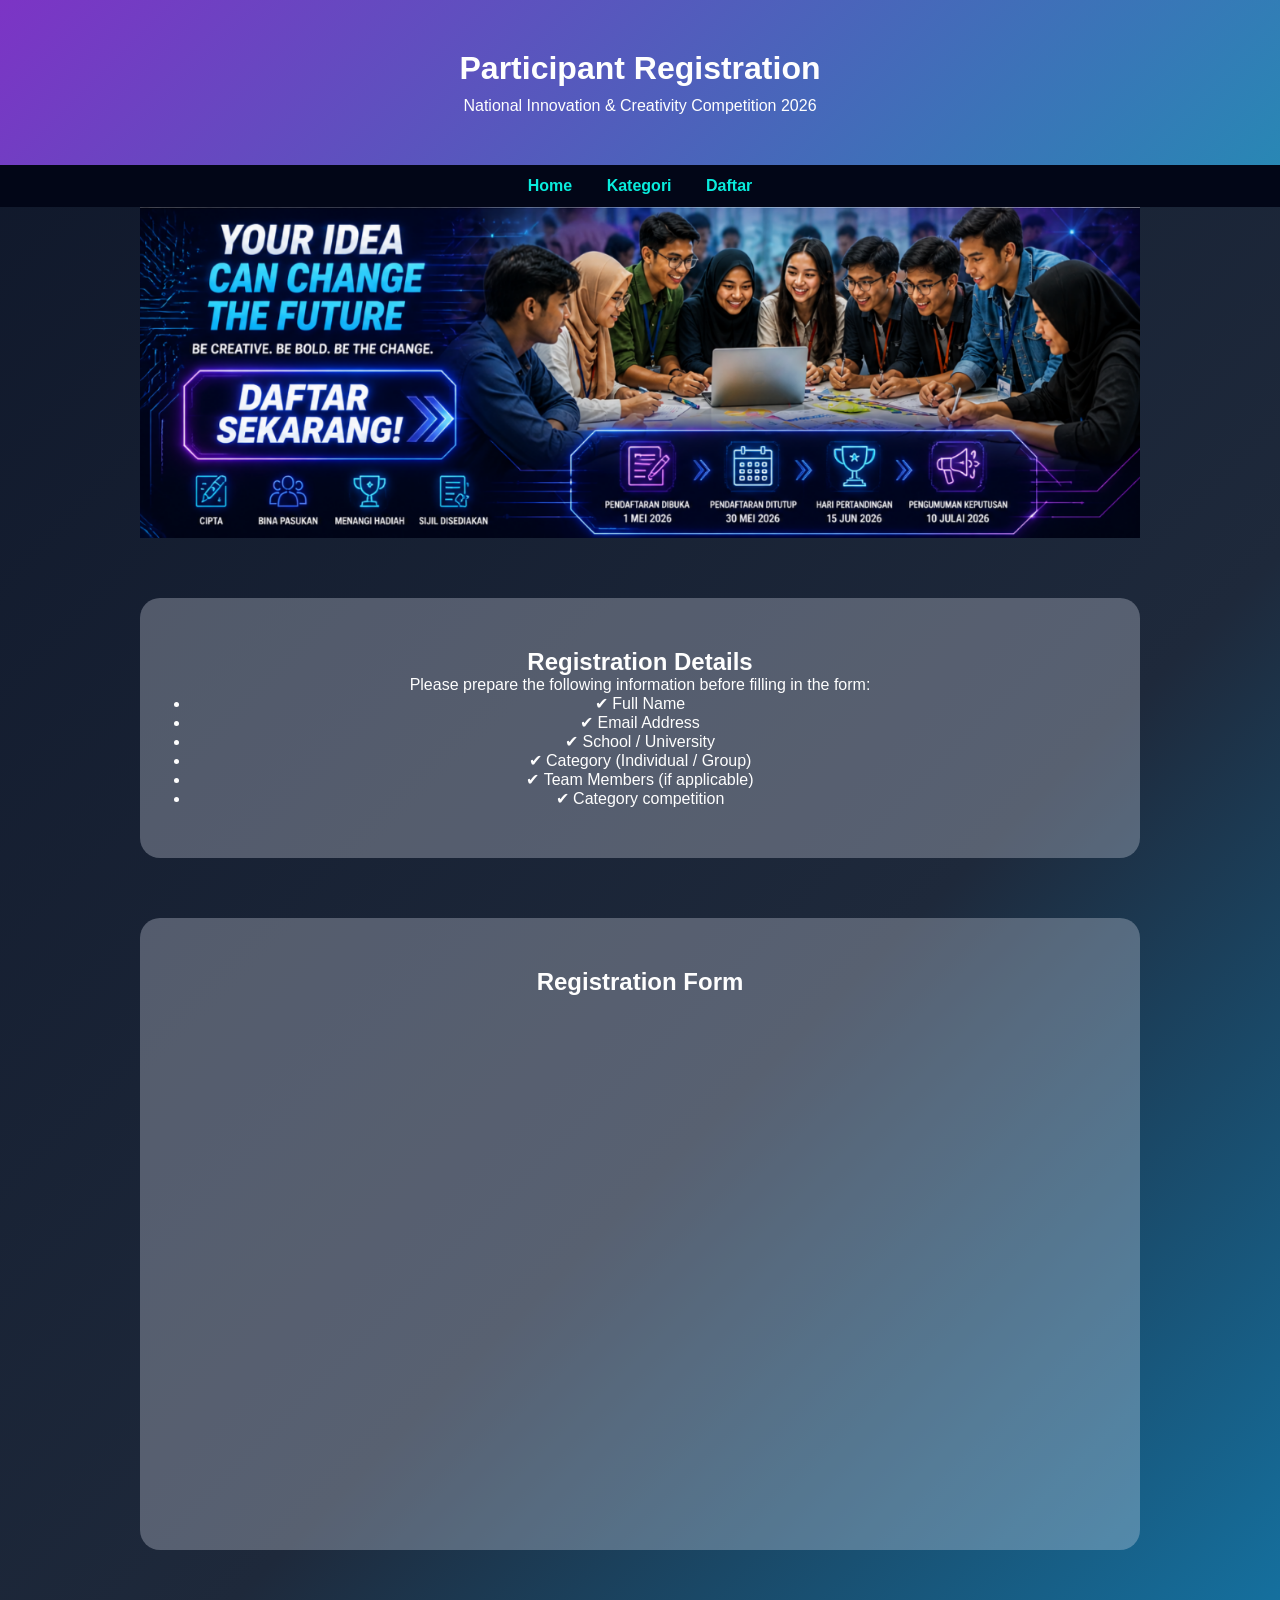
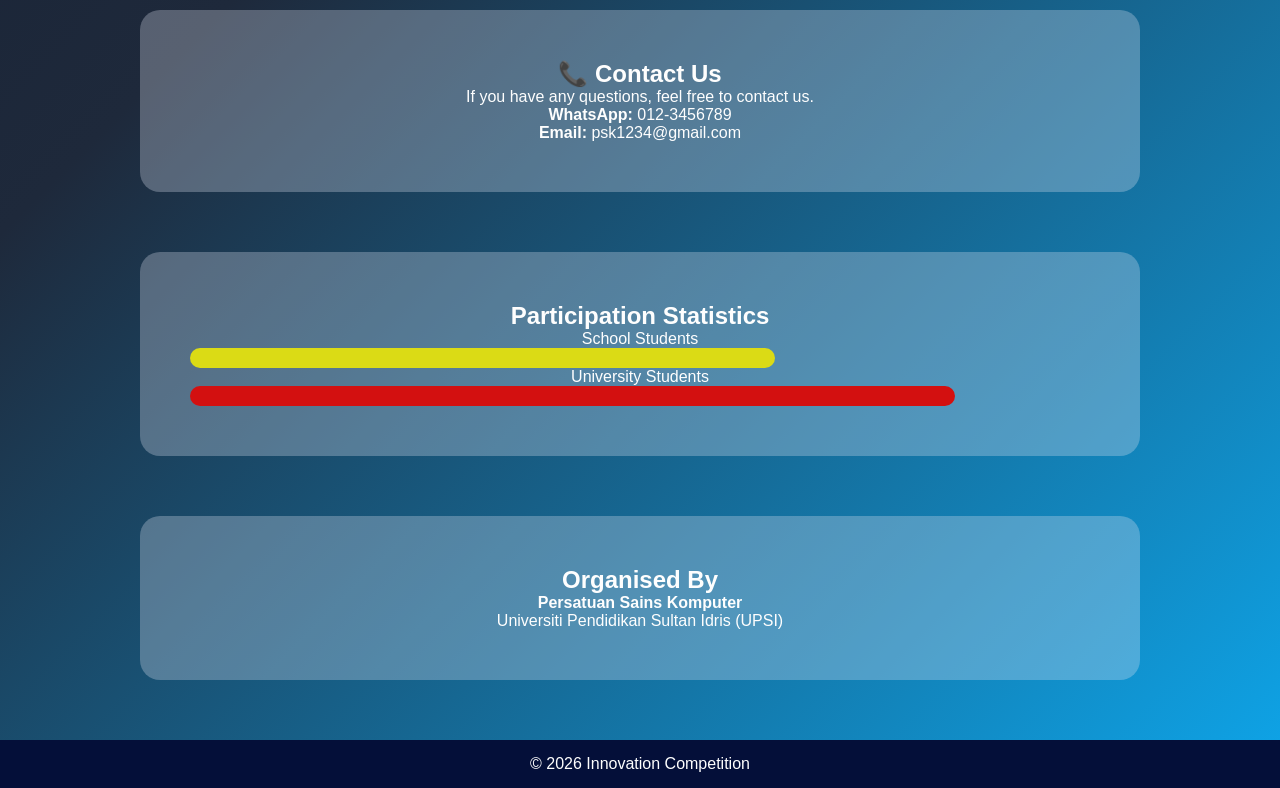
<file: daftar.html>
<!DOCTYPE html>
<html>
<head>
  <meta charset="UTF-8">
  <title>Pendaftaran</title>
  <link rel="stylesheet" href="style.css">

</head>
<body>

<header class="hero">
  <h1>Participant Registration</h1>
  <p>National Innovation & Creativity Competition 2026</p>
</header>

<nav class="navbar">
  <a href="index.html">Home</a>
  <a href="kategori.html">Kategori</a>
  <a href="daftar.html">Daftar</a>
</nav>

<main>

<div class="poster-container">  
  <img src="posterdaftar.png"  alt="poster">
</div>

<!-- MEDAN LENGKAP -->
<section class="info">
  <h2>Registration Details</h2>

  <p>Please prepare the following information before filling in the form:</p>

<ul>
  <li>✔ Full Name</li>
  <li>✔ Email Address</li>
  <li>✔ School / University</li>
  <li>✔ Category (Individual / Group)</li>
  <li>✔ Team Members (if applicable)</li>
  <li>✔ Category competition</li>
</ul>
</section>

<!-- GOOGLE FORM (IMPORTANT PART) -->
<section class="info">
  <h2>Registration Form</h2>

  <iframe
  src="https://docs.google.com/forms/d/e/1FAIpQLSciAkRfxQCGzO5CU2TXGkl5-90WCpX2yn-lBjh4mtsDZ-FyYw/viewform?embedded=true"
  width="100%" 
  height="500" 
  frameborder="0"
  loading="lazy"
  title="Google Registration Form">
</iframe>
</section>

<section class="info">
  <h2>📞 Contact Us</h2>

  <p>If you have any questions, feel free to contact us.</p>

  <p><strong>WhatsApp:</strong> 012-3456789</p>
  <p><strong>Email:</strong> psk1234@gmail.com</p>
</section>

<!-- GRAPH -->
<section class="info">
  <h2>Participation Statistics</h2>

  <p>School Students</p>
  <div class="bar school"></div>

  <p>University Students</p>
  <div class="bar ipt"></div>
</section>

<section class="info">
  <h2>Organised By</h2>
  <p><strong>Persatuan Sains Komputer</strong></p>
  <p>Universiti Pendidikan Sultan Idris (UPSI)</p>
</section>


</main>

<footer>
  <p>© 2026 Innovation Competition</p>
</footer>

</body>
</html>
</file>
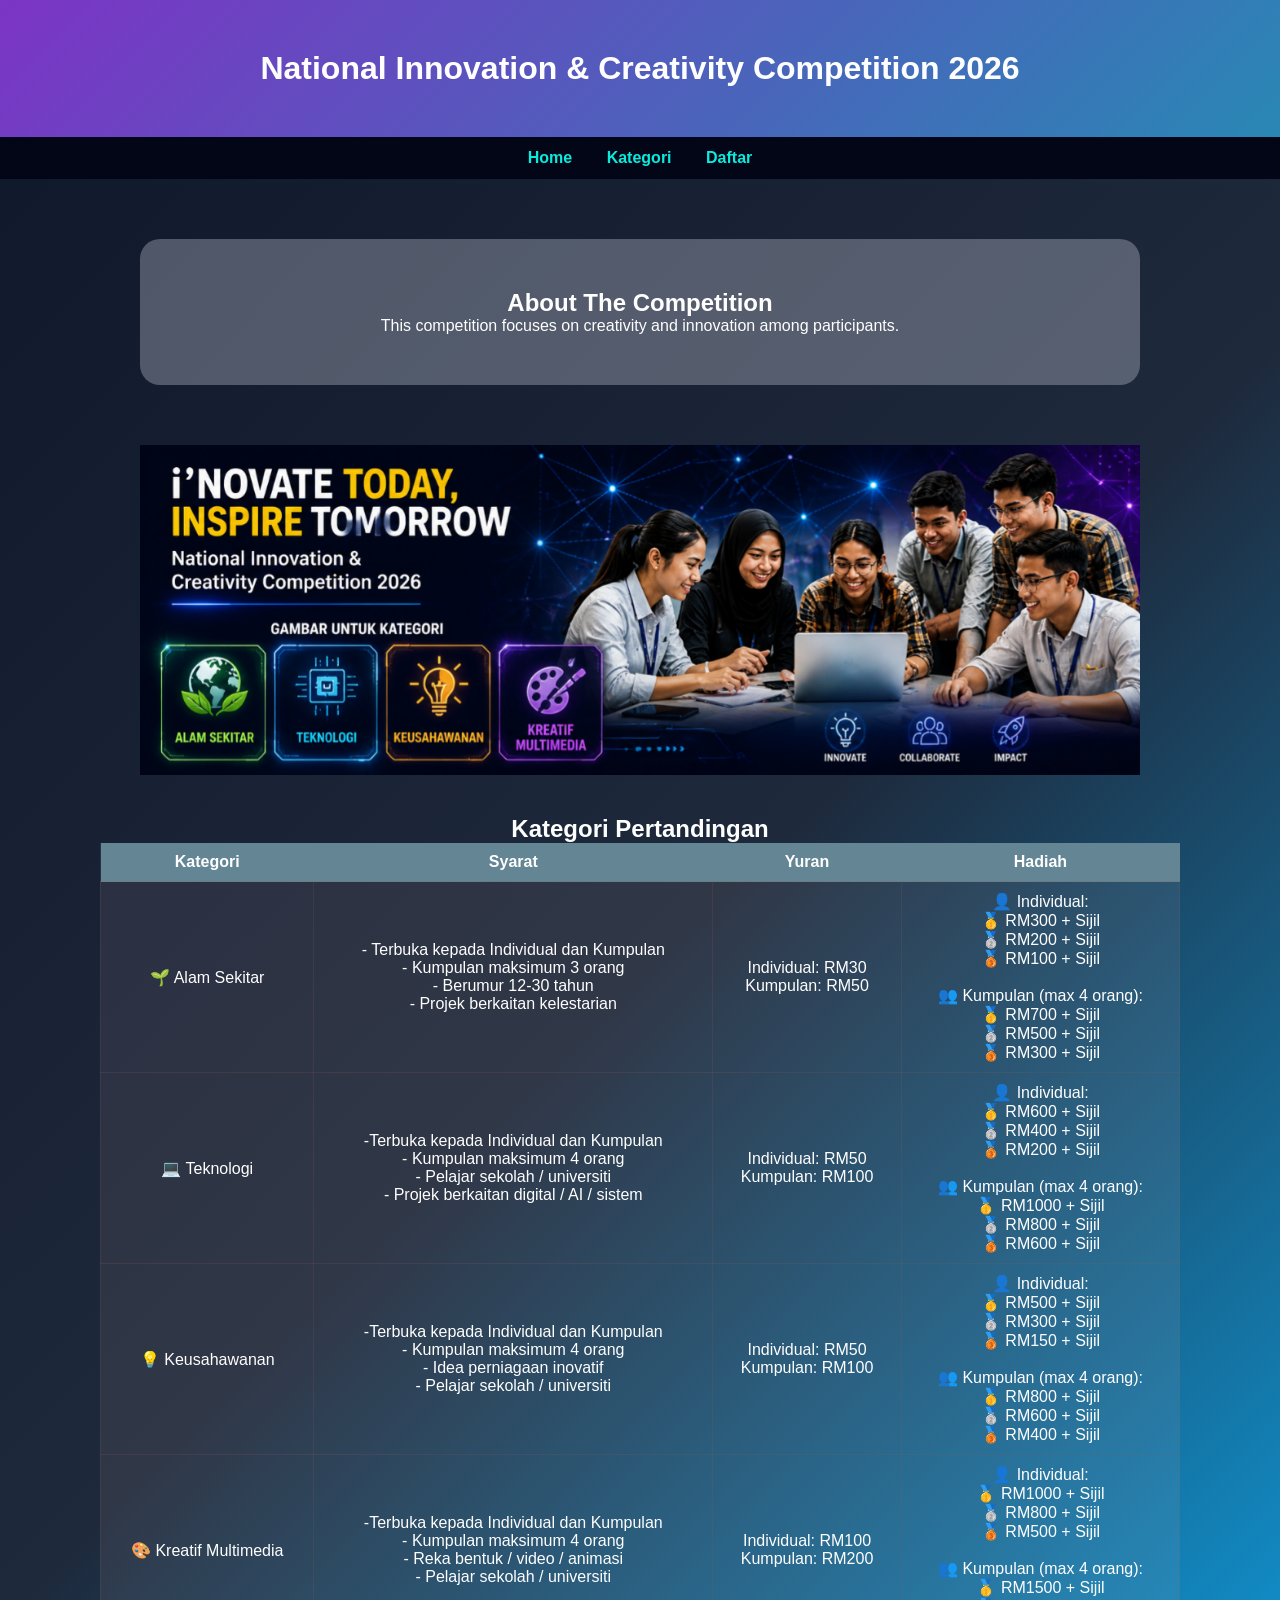
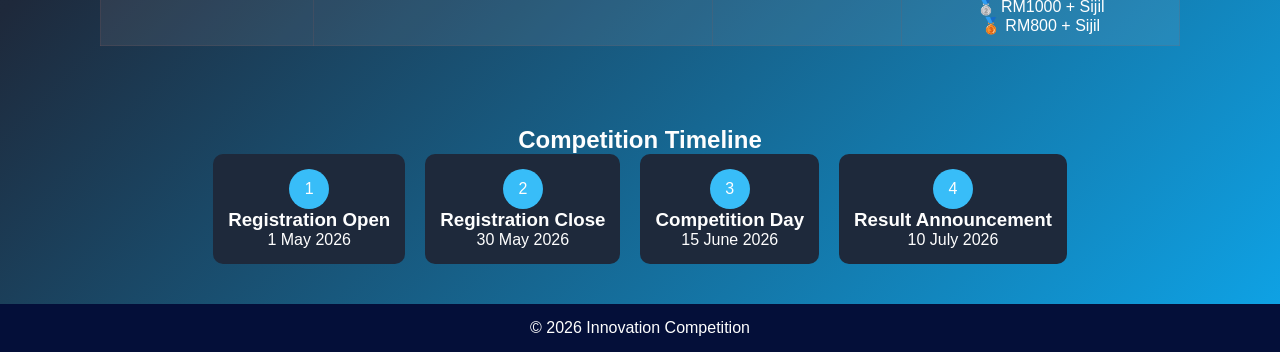
<file: kategori.html>
<!DOCTYPE html> <!-- HTML5 文档声明 -->
<html> <!-- 整个网页开始 -->

<head> <!-- 网页设置区（不会显示） -->
<meta charset="UTF-8"> <!-- 支持中文/马来文/英文 -->
<title>Kategori</title> <!-- 浏览器标签页名字 -->
<link rel="stylesheet" href="style.css"> <!-- 连接CSS样式 -->
</head>

<body> <!-- 页面内容开始 -->

<header class="hero"> <!-- 顶部标题区域 -->
  <h1>National Innovation & Creativity Competition 2026</h1> <!-- 主标题 -->
</header>

<nav class="navbar"> <!-- 导航栏 -->
    <a href="index.html">Home</a> <!-- 回首页 -->
    <a href="kategori.html">Kategori</a> <!-- 当前页面 -->
    <a href="daftar.html">Daftar</a> <!-- 去报名页面 -->
</nav>

<main> <!-- 主要内容区域（semantic HTML） -->

<section class="info"> <!-- 信息区块 -->
  <h2>About The Competition</h2> <!-- 小标题 -->
  <p>This competition focuses on creativity and innovation among participants.</p> <!-- 说明文字 -->
</section>

<div class="poster-container">  
  <img src="posterkategori.png"  alt="poster">
</div>

<section> <!-- 第二个区块（table区域） -->
  <h2 style="text-align:center;">Kategori Pertandingan</h2> <!-- 居中标题 -->

  <table class="color-table"> <!-- 表格开始 -->

    <tr> <!-- 表头行 -->
      <th>Kategori</th> <!-- 第一列 -->
      <th>Syarat</th> <!-- 第二列 -->
      <th>Yuran</th> <!-- 第三列 -->
      <th>Hadiah</th> <!-- 第四列 -->
    </tr>

    <!-- kategori 1 -->
    <tr> <!-- 第一行数据 -->
      <td>🌱 Alam Sekitar</td> <!-- 类别 -->
      <td> <!-- 条件 -->
        - Terbuka kepada Individual dan Kumpulan<br>
        - Kumpulan maksimum 3 orang<br>
        - Berumur 12-30 tahun<br>
        - Projek berkaitan kelestarian<br>
      </td>
      <td>Individual: RM30 <br> Kumpulan: RM50 </td> <!-- 报名费 -->
     
      <td> <!-- 奖励 -->
        👤 Individual: <br> 🥇 RM300 + Sijil <br> 🥈 RM200 + Sijil <br> 🥉 RM100 + Sijil <br><br> 👥 Kumpulan (max 4 orang): <br> 🥇 RM700 + Sijil <br> 🥈 RM500 + Sijil <br> 🥉 RM300 + Sijil 
      </td>
    </tr>

    <!-- kategori 2 -->
    <tr> <!-- 第二行数据 -->
      <td>💻 Teknologi</td> 
      <td> <!-- 条件 -->
        -Terbuka kepada Individual dan Kumpulan<br>
        - Kumpulan maksimum 4 orang<br>
        - Pelajar sekolah / universiti<br>
        - Projek berkaitan digital / AI / sistem<br>
      </td>
      <td>Individual: RM50 <br> Kumpulan: RM100</td> <!-- 报名费 -->
      <td> <!-- 奖励 -->
        👤 Individual: <br> 🥇 RM600 + Sijil <br> 🥈 RM400 + Sijil <br> 🥉 RM200 + Sijil <br><br> 👥 Kumpulan (max 4 orang): <br> 🥇 RM1000 + Sijil <br> 🥈 RM800 + Sijil <br> 🥉 RM600 + Sijil 
      </td>
    </tr>

<!-- kategori 3 -->
    <tr> <!-- 第三行数据 -->
      <td>💡 Keusahawanan</td> 
      <td> <!-- 条件 -->
        -Terbuka kepada Individual dan Kumpulan<br>
        - Kumpulan maksimum 4 orang<br>
        - Idea perniagaan inovatif<br>
        - Pelajar sekolah / universiti<br>
      </td>
      <td>Individual: RM50 <br> Kumpulan: RM100</td> <!-- 报名费 -->
      <td> <!-- 奖励 -->
        👤 Individual: <br> 🥇 RM500 + Sijil <br> 🥈 RM300 + Sijil <br> 🥉 RM150 + Sijil <br><br> 👥 Kumpulan (max 4 orang): <br> 🥇 RM800 + Sijil <br> 🥈 RM600 + Sijil <br> 🥉 RM400 + Sijil 
      </td>
    </tr>

<!-- kategori 4 -->
    <tr> <!-- 第四行数据 -->
      <td>🎨 Kreatif Multimedia</td> 
      <td> <!-- 条件 -->
        -Terbuka kepada Individual dan Kumpulan<br>
        - Kumpulan maksimum 4 orang<br>
        - Reka bentuk / video / animasi<br>
        - Pelajar sekolah / universiti<br>
      </td>
      <td>Individual: RM100 <br> Kumpulan: RM200</td> <!-- 报名费 -->
      <td> <!-- 奖励 -->
        👤 Individual: <br> 🥇 RM1000 + Sijil <br> 🥈 RM800 + Sijil <br> 🥉 RM500 + Sijil <br><br> 👥 Kumpulan (max 4 orang): <br> 🥇 RM1500 + Sijil <br> 🥈 RM1000 + Sijil <br> 🥉 RM800 + Sijil 
      </td>
    </tr>

  </table> <!-- 表格结束 -->
</section>

<section class="timeline-section"> <!-- 时间线区域 -->
  <h2>Competition Timeline</h2>

  <div class="timeline"> <!-- 时间线容器 -->

    <div class="step"> <!-- 步骤1 -->
      <div class="circle">1</div> <!-- 圆圈编号 -->
      <h3>Registration Open</h3>
      <p>1 May 2026</p>
    </div>

    <div class="step"> <!-- 步骤2 -->
      <div class="circle">2</div>
      <h3>Registration Close</h3>
      <p>30 May 2026</p>
    </div>

    <div class="step"> <!-- 步骤3 -->
      <div class="circle">3</div>
      <h3>Competition Day</h3>
      <p>15 June 2026</p>
    </div>

    <div class="step"> <!-- 步骤4 -->
      <div class="circle">4</div>
      <h3>Result Announcement</h3>
      <p>10 July 2026</p>
    </div>

  </div>
</section>

</main> <!-- main结束 -->

<footer> <!-- 页脚 -->
  <p>© 2026 Innovation Competition</p>
</footer>

<script src="script.js"></script> <!-- 引入JS（动画/倒计时） -->

</body>
</html>
</file>
<file: style.css>
/* 选中所有元素，重置默认边距，避免不同浏览器样式不同 */

/* ===== RESET（重置默认样式） ===== */
* {
  margin: 0; /* 去掉所有元素默认外边距 */
  padding: 0; /* 去掉所有元素默认内边距 */
  box-sizing: border-box; /* width 包含 padding，让布局更稳定 */
  font-family: 'Segoe UI', Arial, sans-serif; /* 全网站字体 */
}

/* ===== BODY（整个网页背景） ===== */
body {
  min-height: 100vh;
  background: linear-gradient(135deg, #0f172a, #1e293b, #0ea5e9); /* 渐变背景 */
  color: rgb(254, 254, 254); /* 全部文字变白 */
  animation: fadeIn 1s ease-in; /* 页面进入动画 */
}



/* ===== 页面加载动画 ===== */
@keyframes fadeIn {
  from {
    opacity: 0; /* 一开始透明 */
    transform: translateY(20px); /* 往下移动 */
  }
  to {
    opacity: 1; /* 最终显示 */
    transform: translateY(0); /* 回到正常位置 */
  }
}

/* ===== HERO（顶部大标题区） ===== */
.hero {
  text-align: center; /* 文字居中 */
  padding: 50px 20px; /* 上下50px，左右20px */
  background: linear-gradient(135deg, #7c34c5, #2c9fd3cd); /* 渐变背景 */
}

/* hero 标题 */
.hero h1 {
  font-size: 32px; /* 大标题 */
}

/* hero 文字 */
.hero p {
  margin-top: 10px; /* 与标题间距 */
}


/* ===== NAVBAR（导航栏） ===== */
.navbar {
  text-align: center; /* 居中 */
  padding: 12px; /* 内边距 */
  background: #020617; /* 深色背景 */
}

/* 导航链接 */
.navbar a {
  color: #09ecdd; /* 蓝色文字 */
  margin: 0 15px; /* 左右间距 */
  text-decoration: none; /* 去掉下划线 */
  font-weight: bold; /* 加粗 */
  transition: 0.3s; /* hover动画 */
}

/* hover效果 */
.navbar a:hover {
  color: rgb(253, 250, 250); /* 变白 */
  background: rgba(255,255,255,0.1); /* 半透明背景 */
  padding: 5px 10px; /* 放大一点 */
  border-radius: 6px; /* 圆角 */
}

/* ===== SECTION（所有区块） ===== */
section {
  padding: 40px; /* 内边距 */
  text-align: center; /* 居中 */
}

/* ===== INFO BOX（信息卡片） ===== */
.info { 
  background: #e0e3f14c;
  margin: 60px auto;   /* 🔥 改这里 */
  padding: 50px;
  max-width: 1000px;    /* 🔥 新加 */
  width: 90%;          
  border-radius: 20px;
  transition: 0.3s;
}

/* ===== BUTTON（按钮） ===== */
.btn {
  background: rgb(188, 5, 51); /* 白色按钮 */
  color: rgb(221, 197, 197); /* 黑字 */
  padding: 10px 20px; /* 内边距 */
  border-radius: 8px; /* 圆角 */
  text-decoration: none; /* 去掉下划线 */
  display: inline-block; /* 变按钮 */
  margin-top: 10px; /* 上间距 */
  transition: 0.3s; /* 动画 */
}

/* 按钮hover */
.btn:hover {
  background: #4f46e5; /* 紫色 */
  color: rgb(49, 17, 17); /* 白字 */
}

/* ===== COUNTDOWN（倒计时） ===== */
.countdown {
  display: flex; /* 横向排列 */
  justify-content: center; /* 居中 */
  flex-wrap: wrap; /* 自动换行（响应式） */
  gap: 20px; /* 间距 */
}

/* ⚠ 修正：你用的是 span，不是 div */
.countdown span {
  background: rgba(255,255,255,0.1); /* 半透明卡片 */
  padding: 15px; /* 内边距 */
  border-radius: 10px; /* 圆角 */
  min-width: 80px; /* 最小宽度 */
  display: inline-block; /* 变块状 */
}

/* ===== COUNTER（人数） ===== */
.counter-section h1 {
  font-size: 60px; /* 超大数字 */
  color: #38bdf8; /* 蓝色 */
}

/* ===== TABLE（表格） ===== */
.color-table {
  width: 90%; /* 宽度 */
  margin: auto; /* 居中 */
  border-collapse: collapse; /* 去掉间隙 */
  background: rgba(206, 177, 177, 0.1); /* 半透明 */
}

.color-table tr:hover {
  background: rgba(159, 168, 150, 0.15);
}

/* 表头 */
.color-table th {
  background: #648694; /* 紫色 */
  padding: 10px; /* 内边距 */
}

/* 表格内容 */
.color-table td {
  padding: 10px; /* 内边距 */
  border: 1px solid rgba(136, 93, 93, 0.2); /* 边框 */
}

/* ===== TIMELINE（时间线） ===== */
.timeline {
  display: flex; /* 横向 */
  flex-wrap: wrap; /* 自动换行 */
  justify-content: center; /* 居中 */
  gap: 20px; /* 间距 */
}

/* 每一步 */
.step {
  background: #1e293b; /* 背景 */
  padding: 15px; /* 内边距 */
  border-radius: 10px; /* 圆角 */
  min-width: 120px; /* 宽度 */
}

/* 圆形编号 */
.circle {
  width: 40px; /* 宽 */
  height: 40px; /* 高 */
  background: #38bdf8; /* 蓝色 */
  border-radius: 50%; /* 圆形 */
  margin: auto; /* 居中 */
  display: flex; /* flex */
  align-items: center; /* 垂直居中 */
  justify-content: center; /* 水平居中 */
}

/* ===== GRAPH（统计条） ===== */
.bar {
  height: 20px; /* 高度 */
  border-radius: 10px; /* 圆角 */
}

/* school */
.school {
  width: 65%; /* 长度 */
  background: #dbdb15; /* 绿色 */
}

/* university */
.ipt {
  width: 85%; /* 长度 */
  background: #d31010; /* 蓝色 */
}

/* ===== MAP ===== */
.map-container iframe {
  width: 100%; /* 响应式 */
  height: 450px; /* 高度 */
  border: 0; /* 去边框 */
  border-radius: 10px; /* 圆角 */
}

/* ====Poster ====*/
.poster-container {
  display: flex;
  justify-content: center;
  align-items: center;
}

.poster-container img {
  width: 150%;
  max-width: 1000px;
  height: auto;
}


/* 手机优化 */
@media (max-width: 600px) {
  img {
    width: 90%;      /* 手机变大一点填满 */
    max-width: 300px;
  }
}

/* ===== FOOTER ===== */
footer {
  text-align: center; /* 居中 */
  padding: 15px; /* 内边距 */
  background: #040f39; /* 深色 */
}
</file>
